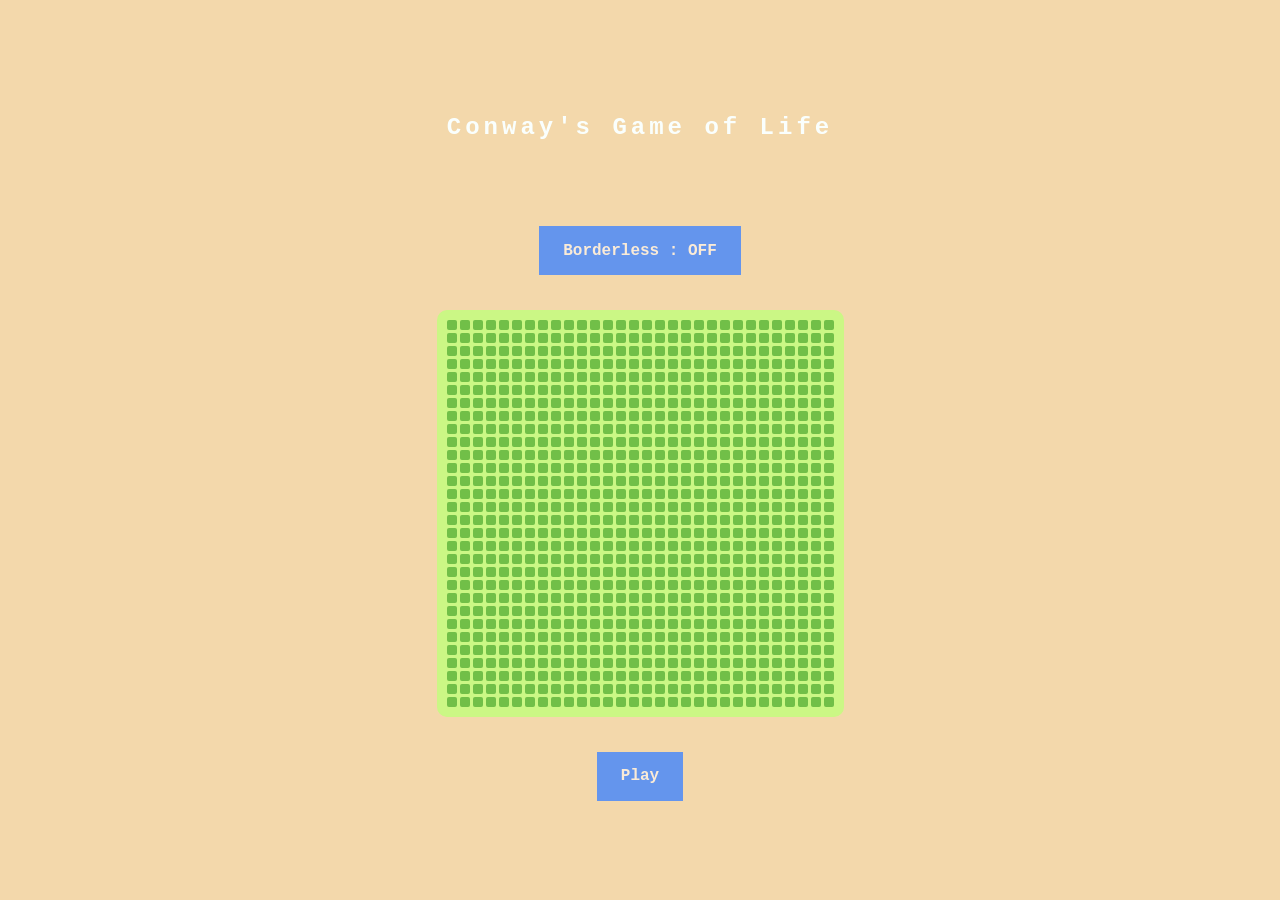
<file: index.html>
<!DOCTYPE html>
<html>
<head>
  <meta charset="UTF-8">
  <meta name="viewport" content="width=device-width, initial-scale=1.0">
  <title>Conway's Game of Life</title>
  <link rel="stylesheet" href="style.css">
</head>
<body>
  <section>
    <h1>Conway's Game of Life</h1>
    <button id="loopToggle" class="button-5">Borderless : OFF</button>
    <div class="container">
      <div id="grid">
      </div>
    </div>
    <button id="playButton" class="button-5" role="button">Play</button>
  </section>
  <script src="./script.js"></script>
</body>
</html>
</file>
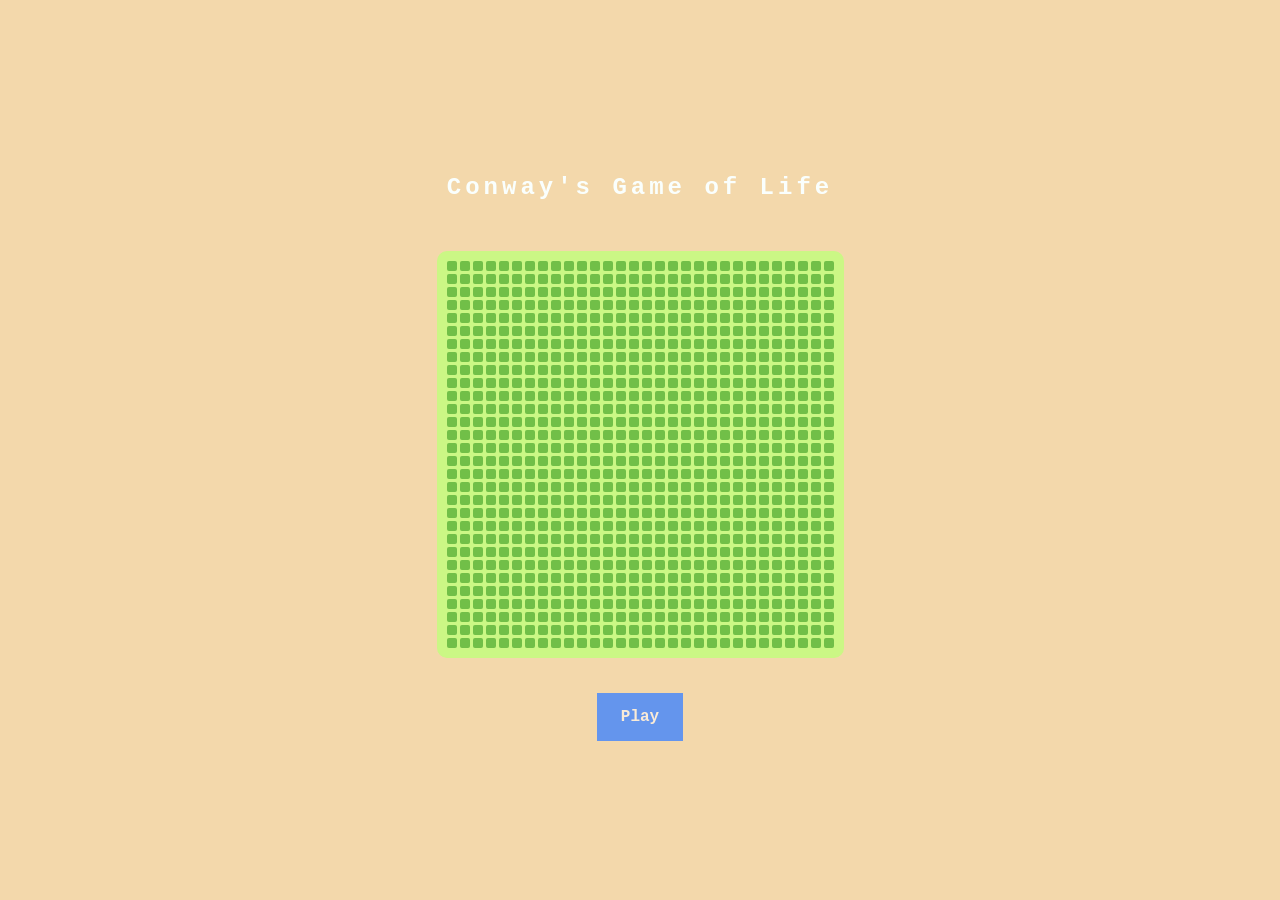
<file: main.html>
<!DOCTYPE html>
<html>
<head>
  <meta charset="UTF-8">
  <meta name="viewport" content="width=device-width, initial-scale=1.0">
  <title>Conway's Game of Life</title>
  <link rel="stylesheet" href="style.css">
</head>
<body>
  <section>
    <h1>Conway's Game of Life</h1>
    <div class="container">
      <div id="grid">
      </div>
    </div>
    <button id="playButton" class="button-5" role="button">Play</button>
  </section>
  <script src="./script.js"></script>
</body>
</html>
</file>
<file: style.css>
:root {
  --game_dimention: 30;
  --cell_dimention: 10px;
  --grid_gap: calc(var(--cell_dimention)*0.3);
  --default_cel_color: #71bf48;
  --alive_cell_color: #ffffff;

}

*{
  margin: 0;
  padding: 0;
  box-sizing: border-box;
}

body{
  background-color: rgb(243, 216, 171);
}

.container{
  display: flex;
  flex-direction: column;
  align-items: center;
  justify-content: center;
  background-color: rgb(203, 247, 133);
  border-radius: 10px;
  padding: 10px;
  width: calc(var(--game_dimention)*(var(--cell_dimention)+var(--grid_gap)));
  height: calc(var(--game_dimention)*(var(--cell_dimention)+var(--grid_gap)));

}

section{
  display: flex;
  align-items: center;
  justify-content: center;
  height: 100vh;
  width: 100vw;

  flex-direction: column;

}

h1 {
  color:#fafffd;
  letter-spacing: 4px;
  font-family:'Courier New', Courier, monospace;
  font-weight: bolder;
  margin: 50px;
  text-align: center;
}

.cell {
  width: var(--cell_dimention);
  height: var(--cell_dimention);
  background-color:var(--default_cel_color);
  border-radius: 2px;

}

#grid {
  display: grid;
  gap: var(--grid_gap);
  grid-template-columns: repeat(var(--game_dimention), var(--cell_dimention));
  grid-template-rows:repeat(var(--game_dimention), var(--cell_dimention));
}

.button-5{
  align-items: center;
  background-clip: padding-box;
  background-color:cornflowerblue;
  border: 5px solid transparent;
  border-radius: 2px;
  box-shadow: rgba( 0,0,0,0,0.03) 0 1px 3px 0;
  box-sizing: border-box;
  color:antiquewhite;
  cursor: pointer;
  display: inline-flex;
  font-family: 'Courier New', Courier, monospace;
  font-size: 16px;
  font-weight: bold;
  justify-content: center;
  line-height: 1.25;
  margin: 30px;
  min-height: 48px;
  padding: calc(0.9rem) calc(1.5rem);
  position: relative;
  text-decoration: none;
  transition: all 250ms;
  user-select: none;
  -webkit-user-select: none;
  touch-action: manipulation;
  vertical-align: baseline;
  width: auto;
}

.button-5:hover, .button-5:focus{
  box-shadow: rgba( 0,0,0,0,0.03) 0 4px 12px;
}

.button-5:hover{
  transform: translateY(-1px);

}

.button-5:active{
  background-color: aqua;
  box-shadow: rgba( 0,0,0,0,0.06) 0 2px 4px;
  transform:translateY(0);

}

.active{
  background-color: rgb(255, 255, 255);
  
}

.active_btn{
  background-color: rgb(66, 249, 255);
  
}
</file>
